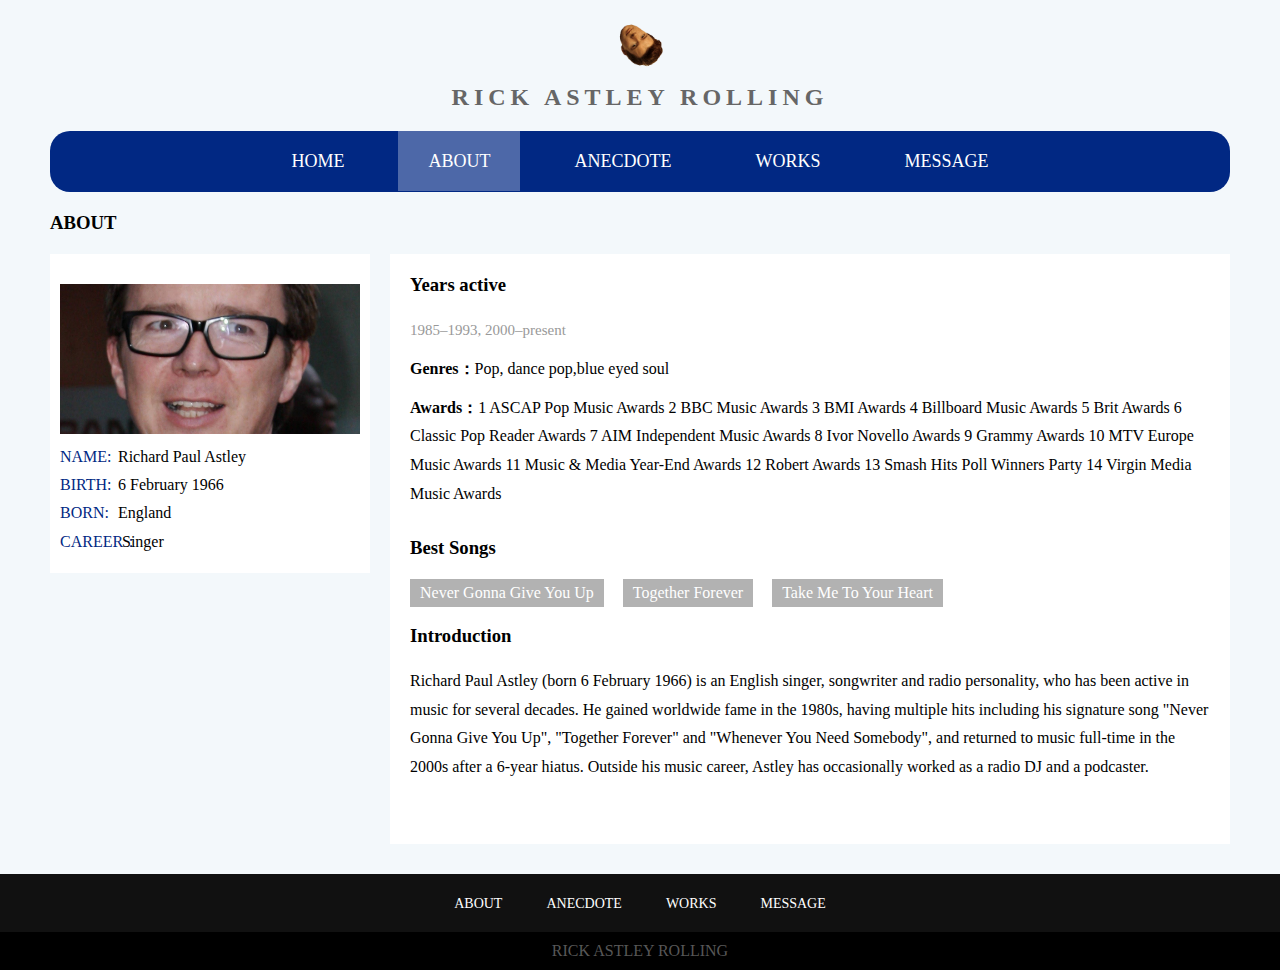
<file: about.html>
<!DOCTYPE html>
<html>
	<head>
		<meta charset="utf-8" />
		<title>RICK ASTLEY ROLLING</title>
		<link rel="stylesheet" href="css/style.css">
	</head>
	<body>
		<div class="top">
			<img src="img/Rick.gif" >
			<h3>RICK ASTLEY ROLLING</h3>
		</div>
		<div class="head">
			<ul>
				<li>
					<a href="index.html">HOME</a>
				</li>
				<li class="active">
					<a href="about.html">ABOUT</a>
				</li>
				<li>
					<a href="like.html">ANECDOTE</a>
				</li>
				<li>
					<a href="zp.html">WORKS</a>
				</li>
				<li>
					<a href="lyb.html">MESSAGE</a>
				</li>
			</ul>
		</div>
		<h3 class="title">ABOUT</h3>
		<div class="about">
			<div class="about-l">
				<div class="js">
					<img src="img/xx.png" alt="">
					<p><b>NAME:</b>Richard Paul Astley</p>
					<p><b>BIRTH:</b>6 February 1966</p>
					<p><b>BORN:</b>England</p>
					<p><b>CAREER：</b>   Singer</p>
				</div>
			</div>
			<div class="about-r">
				<h3>Years active</h3>
				<p><span>1985–1993, 2000–present</span></p>
				<p><b>Genres：</b>Pop, dance pop,blue eyed soul</p>
				<p><b>Awards：</b>1	ASCAP Pop Music Awards
2	BBC Music Awards
3	BMI Awards
4	Billboard Music Awards
5	Brit Awards
6	Classic Pop Reader Awards
7	AIM Independent Music Awards
8	Ivor Novello Awards
9	Grammy Awards
10	MTV Europe Music Awards
11	Music & Media Year-End Awards
12	Robert Awards
13	Smash Hits Poll Winners Party
14	Virgin Media Music Awards
</p>
				<br>
				<h3>Best Songs</h3>
				<ul>
					<li>Never Gonna Give You Up</li>
					<li>Together Forever</li>
					<li>Take Me To Your Heart</li>
					
				</ul>
				<br>
				<h3>Introduction</h3>
				<p>Richard Paul Astley (born 6 February 1966) is an English singer, songwriter and radio personality, who has been active in music for several decades. He gained worldwide fame in the 1980s, having multiple hits including his signature song "Never Gonna Give You Up", "Together Forever" and "Whenever You Need Somebody", and returned to music full-time in the 2000s after a 6-year hiatus. Outside his music career, Astley has occasionally worked as a radio DJ and a podcaster.
				</p>
			</div>
		</div>
		<div class="footer">
			<ul>
				<li>
					<a href="about.html">ABOUT</a>
				</li>
				<li>
					<a href="like.html">ANECDOTE</a>
				</li>
				<li>
					<a href="zp.html">WORKS</a>
				</li>
				<li>
					<a href="lyb.html">MESSAGE</a>
				</li>
			</ul>
			<p>RICK ASTLEY ROLLING</p>
		</div>
	</body>
</html>
</file>
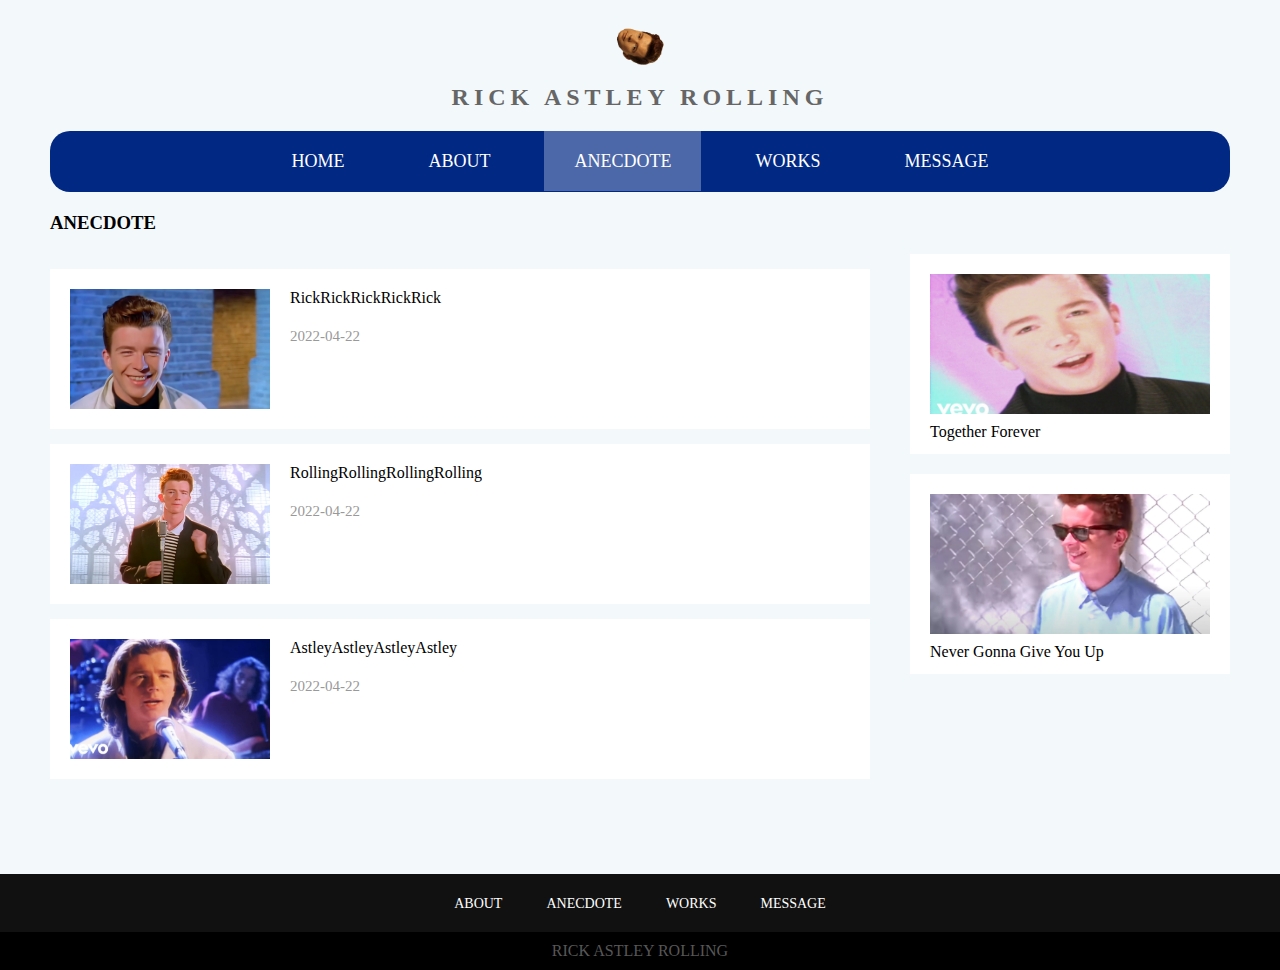
<file: like.html>
<!DOCTYPE html>
<html>
	<head>
		<meta charset="utf-8" />
		<title>RICK ASTLEY ROLLING</title>
		<link rel="stylesheet" href="css/style.css">
	</head>
	<body>
		<div class="top">
			<img src="img/Rick.gif" >
			<h3>RICK ASTLEY ROLLING</h3>
		</div>
		<div class="head">
			<ul>
				<li>
					<a href="index.html">HOME</a>
				</li>
				<li>
					<a href="about.html">ABOUT</a>
				</li>
				<li class="active">
					<a href="like.html">ANECDOTE</a>
				</li>
				<li>
					<a href="zp.html">WORKS</a>
				</li>
				<li>
					<a href="lyb.html">MESSAGE</a>
				</li>
			</ul>
		</div>
		<h3 class="title">ANECDOTE</h3>
		<div class="like">
			<div class="like-l">
				<div class="hol-list">
					<img src="img/sb1.jpg" alt="">
					<div class="hol-text">
						<p>RickRickRickRickRick</p>
						<span>2022-04-22</span>
					</div>
				</div>
				<div class="hol-list">
					<img src="img/sb2.jpg" alt="">
					<div class="hol-text">
						<p>RollingRollingRollingRolling</p>
						<span>2022-04-22</span>
					</div>
				</div>
				<div class="hol-list">
					<img src="img/sb3.jpg" alt="">
					<div class="hol-text">
						<p>AstleyAstleyAstleyAstley</p>
						<span>2022-04-22</span>
					</div>
				</div>
			</div>
			<div class="like-r">
				<ul>
					<li>
						<img src="img/b1.png" alt="">
						<p>Together Forever</p>
					</li>
					<li>
						<img src="img/b2.png" alt="">
						<p>Never Gonna Give You Up</p>
					</li>
				</ul>
			</div>
		</div>
		<div class="footer">
			<ul>
				<li>
					<a href="about.html">ABOUT</a>
				</li>
				<li>
					<a href="like.html">ANECDOTE</a>
				</li>
				<li>
					<a href="zp.html">WORKS</a>
				</li>
				<li>
					<a href="lyb.html">MESSAGE</a>
				</li>
			</ul>
			<p>RICK ASTLEY ROLLING</p>
		</div>
	</body>
</html>
</file>
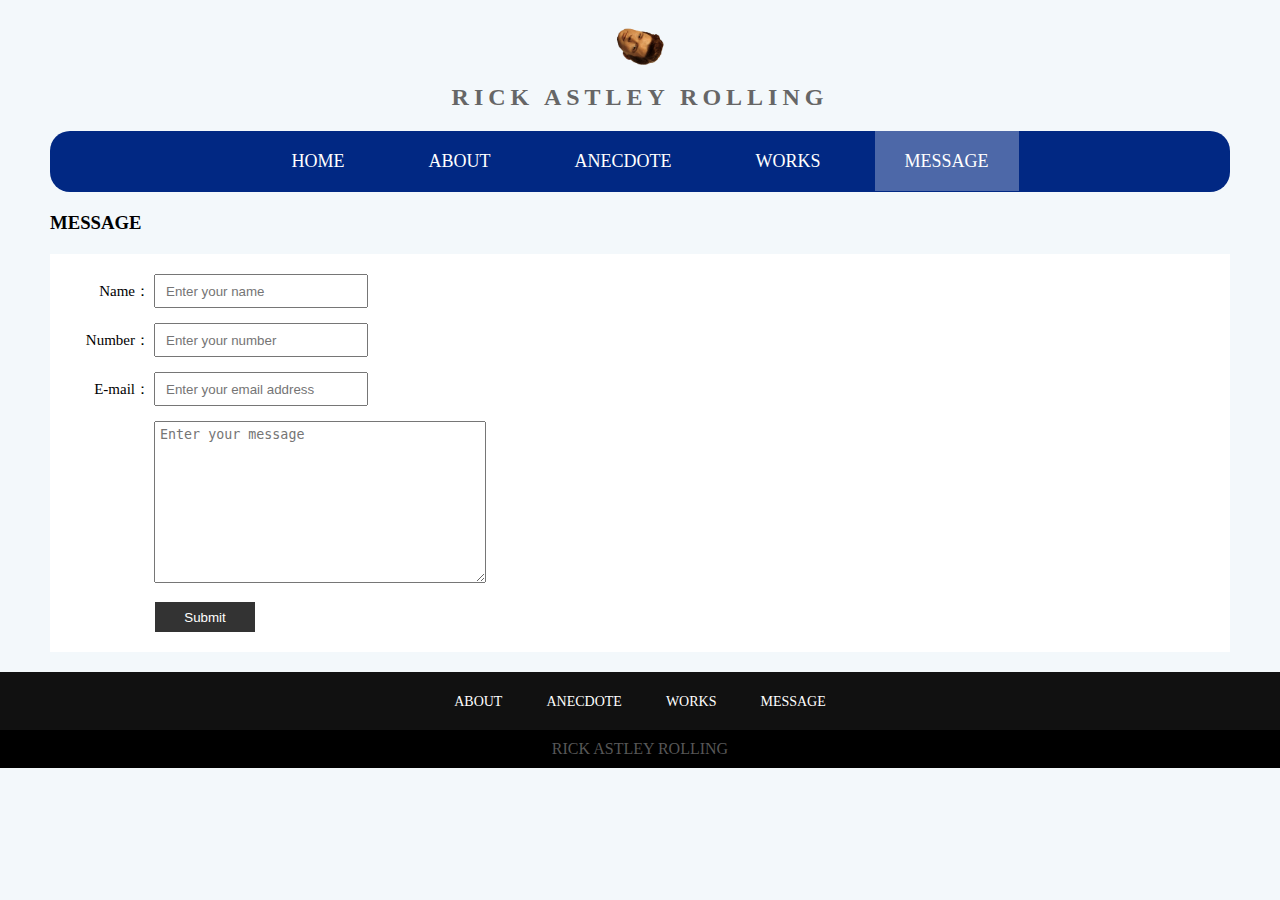
<file: lyb.html>
<!DOCTYPE html>
<html>
	<head>
		<meta charset="utf-8" />
		<title>RICK ASTLEY ROLLING</title>
		<link rel="stylesheet" href="css/style.css">
	</head>
	<body>
		<div class="top">
			<img src="img/Rick.gif" >
			<h3>RICK ASTLEY ROLLING</h3>
		</div>
		<div class="head">
			<ul>
				<li>
					<a href="index.html">HOME</a>
				</li>
				<li>
					<a href="about.html">ABOUT</a>
				</li>
				<li>
					<a href="like.html">ANECDOTE</a>
				</li>
				<li>
					<a href="zp.html">WORKS</a>
				</li>
				<li class="active">
					<a href="lyb.html">MESSAGE</a>
				</li>
			</ul>
		</div>
		<h3 class="title">MESSAGE</h3>
		<div class="ly">
			<form action="" method="post">
				<label>
					<span>Name：</span>
					<input type="text" placeholder="Enter your name" />
				</label>
				<label>
					<span>Number：</span>
					<input type="text" placeholder="Enter your number" />
				</label>
				<label>
					<span>E-mail：</span>
					<input type="text" placeholder="Enter your email address" />
				</label>
				<label>
					<span></span>
					<textarea rows="" cols="" placeholder="Enter your message"></textarea>
				</label>
				<input type="submit" class="submit" value="Submit"/>
			</form>
		</div>
		<div class="footer">
			<ul>
				<li>
					<a href="about.html">ABOUT</a>
				</li>
				<li>
					<a href="like.html">ANECDOTE</a>
				</li>
				<li>
					<a href="zp.html">WORKS</a>
				</li>
				<li>
					<a href="lyb.html">MESSAGE</a>
				</li>
			</ul>
			<p>RICK ASTLEY ROLLING</p>
		</div>
	</body>
</html>
</file>
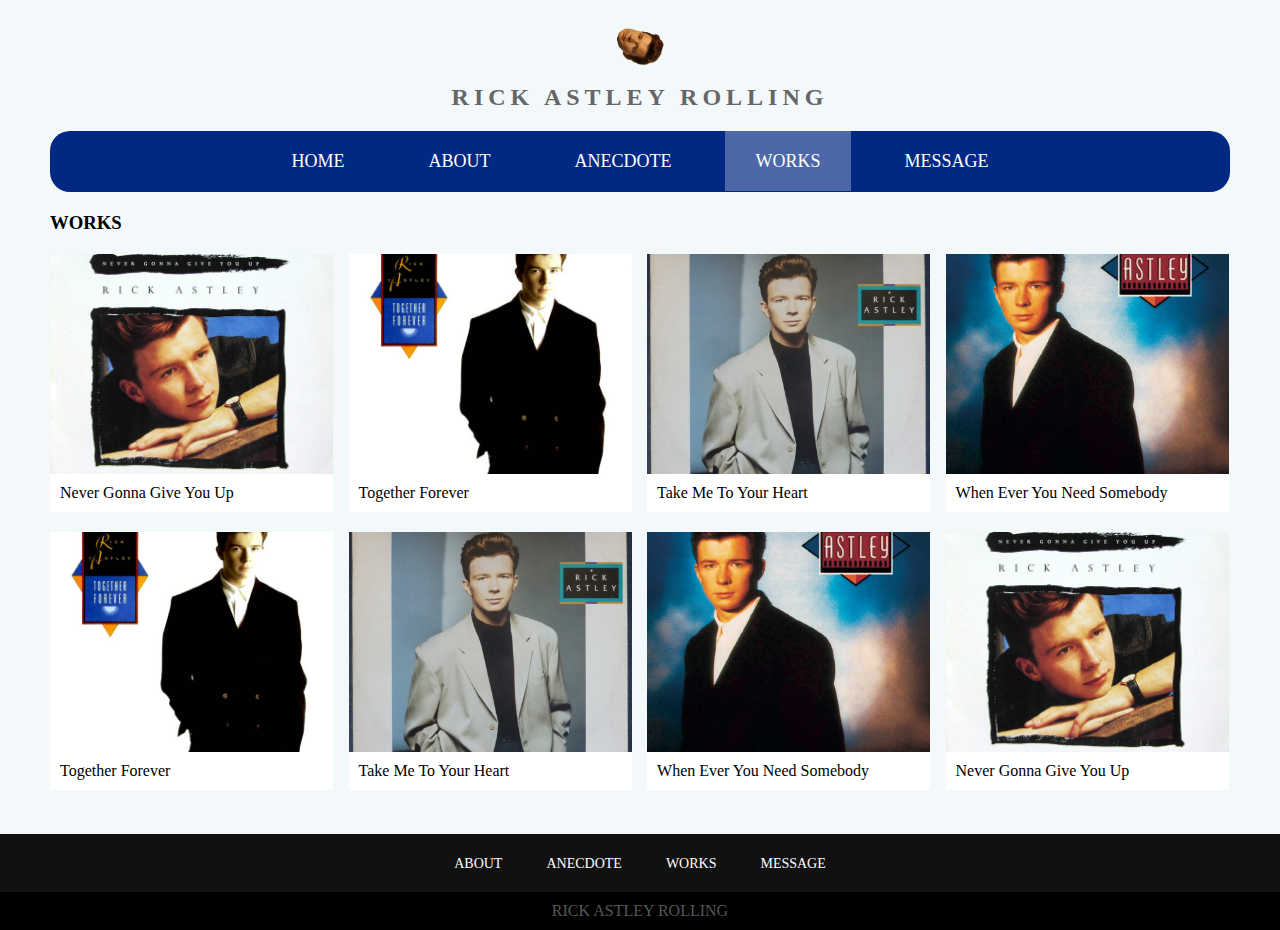
<file: zp.html>
<!DOCTYPE html>
<html>
	<head>
		<meta charset="utf-8" />
		<title>RICK ASTLEY ROLLING</title>
		<link rel="stylesheet" href="css/style.css">
	</head>
	<body>
		<div class="top">
			<img src="img/Rick.gif" >
			<h3>RICK ASTLEY ROLLING</h3>
		</div>
		<div class="head">
			<ul>
				<li>
					<a href="index.html">HOME</a>
				</li>
				<li>
					<a href="about.html">ABOUT</a>
				</li>
				<li>
					<a href="like.html">ANECDOTE</a>
				</li>
				<li class="active">
					<a href="zp.html">WORKS</a>
				</li>
				<li>
					<a href="lyb.html">MESSAGE</a>
				</li>
			</ul>
		</div>
		<h3 class="title">WORKS</h3>
		<div class="home-about zp">
			<ul>
				<li>
					<img src="img/sc1.jpeg" alt="">
					<p>Never Gonna Give You Up</p>
				</li>
				<li>
					<img src="img/sc2.jpg" alt="">
					<p>Together Forever</p>
				</li>
				<li>
					<img src="img/sc3.jpg" alt="">
					<p>Take Me To Your Heart</p>
				</li>
				<li>
					<img src="img/sc4.jpg" alt="">
					<p>When Ever You Need Somebody</p>
				</li>
				<li>
					<img src="img/sc2.jpg" alt="">
					<p>Together Forever</p>
				</li>
				<li>
					<img src="img/sc3.jpg" alt="">
					<p>Take Me To Your Heart</p>
				</li>
				<li>
					<img src="img/sc4.jpg" alt="">
					<p>When Ever You Need Somebody</p>
				</li>
				<li>
					<img src="img/sc1.jpeg" alt="">
					<p>Never Gonna Give You Up</p>
				</li>
			</ul>
		</div>
		<div class="footer">
			<ul><li>
					<a href="about.html">ABOUT</a>
				</li>
				<li>
					<a href="like.html">ANECDOTE</a>
				</li>
				<li>
					<a href="zp.html">WORKS</a>
				</li>
				<li>
					<a href="lyb.html">MESSAGE</a>
				</li>
			</ul>
			<p>RICK ASTLEY ROLLING</p>
		</div>
	</body>
</html>
</file>
<file: css/style.css>
*{
	margin: 0;
	padding: 0;
}
body{
	background: #F3F8FB;
}
.top{
	width: 1180px;
	text-align: center;
	margin: 20px auto;
}
.top img{
	max-width: 50px;
	height: 50px;
}
.top h3{
	margin-top: 10px;
	font-size: 24px;
	letter-spacing: 5px;
	color: #666;
}
.head{
	width: 1180px;
	margin: auto;
	background: #012883;
	padding: 20px 0;
	text-align: center;
	border-radius: 20px;
}
.head ul li {
	list-style: none;
	display: inline-block;
	margin: 0 10px;
}
.head ul li a{
	color: #ffffff;
	font-size: 18px;
	padding: 20px 30px;
	text-decoration: none;
}
.head ul .active a{
	background: rgba(255,255,255,0.3);
}
.head ul li a:hover{
	background: rgba(255,255,255,0.3);
}
.banner{
	width: 90%;
	height: 300px;
	margin: 20px auto;
}
.banner ul li {
	position: relative;
	list-style: none;
	float: left;
	width: 32%;
	margin-right: 2%;
	border-radius: 10px;
	overflow: hidden;
}
.banner ul li:last-child{
	margin-right: 0;
}
.banner ul li img{
	display: block;
	width: 100%;
	height: 300px;
	object-fit: cover;
}
.banner ul li p{
	position: absolute;
	width: 100%;
	height: 40px;
	line-height: 40px;
	left: 0;
	bottom: 0;
	text-align: center;
	color: #FFFFFF;
	background: rgba(0,0,0,0.5);
}
.home-one{
	width: 1180px;
	height: 380px;
	margin: 20px auto;
}
.ho-left{
	float: left;
	width: 800px;
}
.hbl-one{
	float: left;
	width: 480px;
}
.hbl-two{
	float: right;
	width: 240px;
	padding: 10px;
	margin-top: 15px;
	background: #FFFFFF;
}
.hbl-two img{
	width: 100%;
	height: 310px;
	object-fit: cover;
}
.hol-list{
	cursor: pointer;
	width: 480px;
	height: 120px;
	margin-top: 15px;
	background: #FFFFFF;
	padding: 20px;
	transition: all 0.3s;
}
.hol-list:hover{
	transform: translateY(-10px);
}
.hol-list img{
	float: left;
	width: 200px;
	height: 120px;
	object-fit: cover;
}
.hol-text{
	float: left;
	margin-left: 20px;
}
.hol-text p{
	font-size: 16px;
	margin-bottom: 20px;
}
.hol-text span{
	color: #999999;
	font-size: 15px;
}
.ho-right{
	float: right;
	width: 300px;
	background: #FFFFFF;
	padding: 20px;
}
.js img{
	width: 100%;
	height: 150px;
	margin-top: 20px;
	object-fit: cover;
}
.js p{
	margin: 10px 0;
}
.js p b{
	display: inline-block;
	width: 48px;
	color: #012883;
	font-weight: normal;
	margin-right: 10px;
}
.home-about{
	width: 1180px;
	height: 320px;
	margin: 20px auto;
}
.home-about h3{
	margin-bottom: 20px;
}
.home-about ul li{
	cursor: pointer;
	list-style: none;
	float: left;
	width: 24%;
	margin-right: 1.3%;
	background: #FFFFFF;
}
.home-about ul li p{
	background: #FFFFFF;
	padding: 10px;
}
.home-about ul li:last-child{
	margin-right: 0;
}
.home-about ul li img{
	display: block;
	width: 100%;
	height: 220px;
	object-fit: cover;
	transition: all 0.3s; 
}
.home-about ul li:hover img{
	transform: scale(0.8);
}
.home-video{
	width: 1180px;
	margin: auto;
	text-align: center;
}
.home-video h3{
	text-align: left;
}
.home-video .video{
	margin-top: 20px;
	background: #414047;
}
.footer{
	margin-top: 20px;
	text-align: center;
	text-align: center;
}
.footer ul{
	background: #111111;
	padding: 20px 0;
}
.footer ul li{
	display: inline-block;
	margin: 0 20px;
}
.footer ul li a{
	color: #ffffff;
	text-decoration: none;
	font-size: 14px;
}
.footer p{
	color: #575757;
	padding: 10px 0;
	background: #000000;
}
.about{
	width: 1180px;
	height: 600px;
	margin: 20px auto;
}
.about-l {
	float: left;
	width: 300px;
	background: #FFFFFF;
	padding: 10px;
}
.about-r {
	float: right;
	width: 800px;
	height: 550px;
	background: #FFFFFF;
	padding: 20px;
}
.about-r h3{
	margin-bottom: 20px;
}
.about-r p{
	margin: 10px 0;
	line-height: 1.8;
}
.about-r p span{
	color: #999;
	font-size: 15px;
}
.about-r ul li{
	cursor: pointer;
	display: inline-block;
	list-style: none;
	color: #FFFFFF;
	background: rgba(0,0,0,0.3);
	padding: 5px 10px;
	margin-right: 15px;
}
.about-r ul li:hover{
	background: #012883;
	color: #FFFFFF;
}
.like{
	width: 1180px;
	height: 600px;
	margin: 20px auto;
}
.like-l{
	float: left;
	width: 780px;
	height: 600px;
}
.like-l .hol-list{
	width: 100%;
}
.like-r{
	float: right;
	width: 320px;
	height: 600px;
}
.like-r ul li{
	list-style: none;
	height: 160px;
	background: #FFFFFF;
	margin-bottom: 20px;
	padding: 20px;
}
.like-r ul li img{
	width: 100%;
	height: 140px;
	object-fit: cover;
}
.like-r ul li p{
	margin-top: 5px;
}
.zp{
	height: 560px;
}
.zp ul li{
	margin-bottom: 20px;
}
.zp ul li:nth-child(4){
	margin-right: 0;
}
.ly{
	width: 1140px;
	margin: 20px auto;
	padding: 20px;
	background: #FFFFFF;
}
.ly label{
	display: block;
	margin-bottom: 15px;
}
.ly input{
	width: 200px;
	height: 30px;
	padding-left: 10px;
}
.ly span{
	display: inline-block;
	width: 80px;
	text-align: right;
	font-size: 15px;
}
.ly textarea{
	width: 320px;
	height: 150px;
	padding: 5px;
}
.ly .submit{
	width: 100px;
	margin-left: 85px;
	color: #FFFFFF;
	background: #333333;
	border: none;
	padding-left: 0;
}
.title{
	width: 1180px;
	margin: 20px auto 0 auto;
}
</file>
